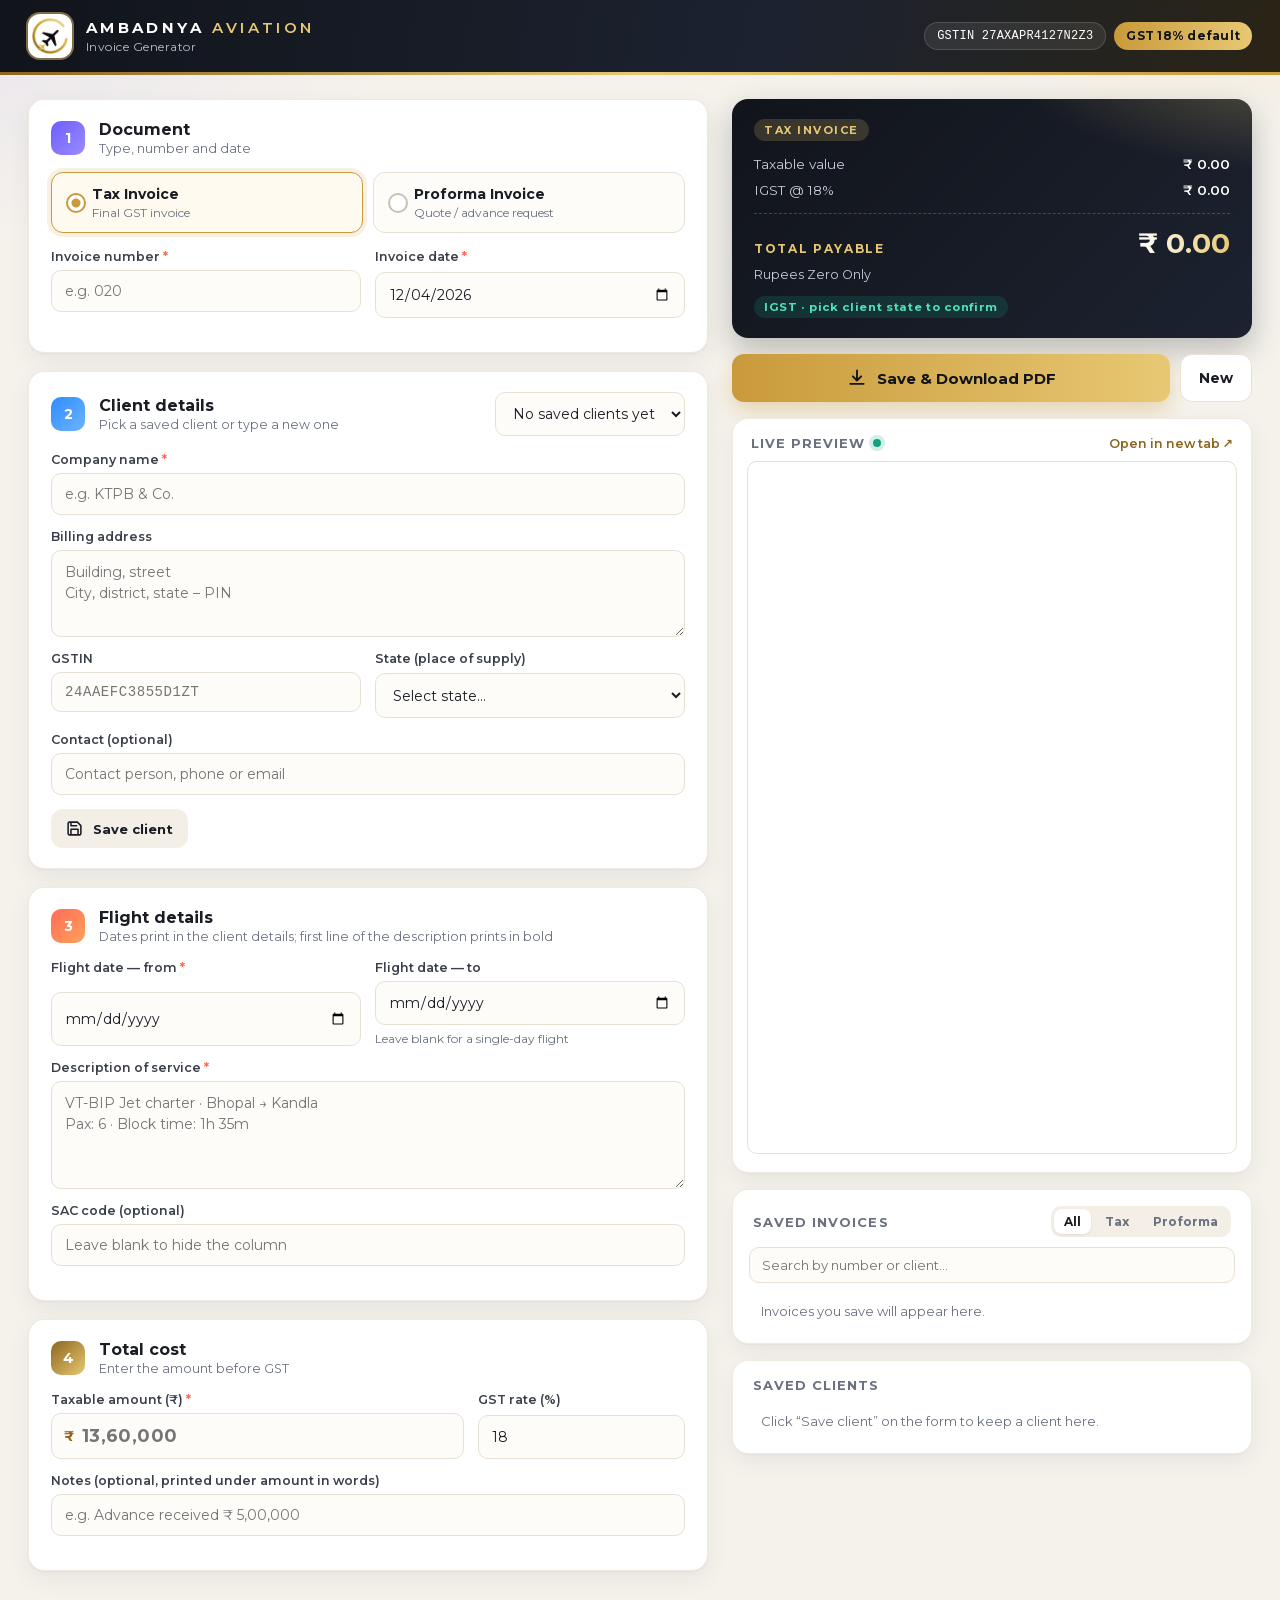
<file: index.html>
<!doctype html>
<html lang="en">
<head>
  <meta charset="utf-8" />
  <meta name="viewport" content="width=device-width, initial-scale=1" />
  <title>Ambadnya Aviation · Invoice Generator</title>
  <link rel="icon" href="assets/logo-mark.png" />
  <link rel="stylesheet" href="assets/styles.css" />
</head>
<body>
  <header class="topbar">
    <div class="brand">
      <img src="assets/logo-mark.png" alt="" class="brand-mark" />
      <div>
        <div class="brand-name">AMBADNYA <span>AVIATION</span></div>
        <div class="brand-sub">Invoice Generator</div>
      </div>
    </div>
    <div class="topbar-meta">
      <button type="button" id="bell" class="bell" hidden title="Proformas waiting for a tax invoice">
        <svg viewBox="0 0 24 24" aria-hidden="true"><path d="M6 8a6 6 0 1 1 12 0c0 7 3 9 3 9H3s3-2 3-9M10.3 21a1.94 1.94 0 0 0 3.4 0" /></svg>
        <span id="bell-count">0</span>
      </button>
      <span class="chip" id="chip-gstin"></span>
      <span class="chip chip-gold" id="chip-rate"></span>
    </div>
  </header>

  <main class="layout">
    <section class="form-col">

      <div id="reminders" class="reminders" hidden>
        <div class="reminders-head">
          <span class="reminders-icon">⏰</span>
          <div>
            <h2 id="reminders-title">Tax invoices pending</h2>
            <p>These proformas don't have a tax invoice yet.</p>
          </div>
        </div>
        <ul id="reminder-list"></ul>
      </div>

      <div id="mode-banner" class="mode-banner" hidden>
        <span id="mode-text"></span>
        <button type="button" id="mode-cancel" class="link-btn">Cancel</button>
      </div>

      <form id="invoice-form" novalidate autocomplete="off">

        <div class="card">
          <div class="card-head">
            <span class="step step-1">1</span>
            <div><h2>Document</h2><p>Type, number and date</p></div>
          </div>
          <div class="doc-type" role="radiogroup" aria-label="Document type">
            <label class="type-opt"><input type="radio" name="docType" value="tax" checked /><span><b>Tax Invoice</b><small>Final GST invoice</small></span></label>
            <label class="type-opt"><input type="radio" name="docType" value="proforma" /><span><b>Proforma Invoice</b><small>Quote / advance request</small></span></label>
          </div>
          <div class="grid-2">
            <label class="field">
              <span id="no-label">Invoice number <b>*</b></span>
              <input id="invoiceNo" name="invoiceNo" placeholder="e.g. 020" required />
              <small id="invoiceNo-hint" class="hint"></small>
            </label>
            <label class="field">
              <span id="date-label">Invoice date <b>*</b></span>
              <input id="date" name="date" type="date" required />
            </label>
          </div>
        </div>

        <div class="card">
          <div class="card-head">
            <span class="step step-2">2</span>
            <div><h2>Client details</h2><p>Pick a saved client or type a new one</p></div>
            <div class="card-tools">
              <select id="savedClients" aria-label="Load a saved client">
                <option value="">Saved clients…</option>
              </select>
            </div>
          </div>
          <label class="field">
            <span>Company name <b>*</b></span>
            <input id="clientName" name="clientName" placeholder="e.g. KTPB & Co." list="client-names" required />
            <datalist id="client-names"></datalist>
          </label>
          <label class="field">
            <span>Billing address</span>
            <textarea id="clientAddress" name="clientAddress" rows="3" placeholder="Building, street&#10;City, district, state – PIN"></textarea>
          </label>
          <div class="grid-2">
            <label class="field">
              <span>GSTIN</span>
              <input id="clientGstin" name="clientGstin" maxlength="15" placeholder="24AAEFC3855D1ZT" class="mono upper" />
              <small id="gstin-hint" class="hint"></small>
            </label>
            <label class="field">
              <span>State (place of supply)</span>
              <select id="clientState" name="clientState"></select>
            </label>
          </div>
          <label class="field">
            <span>Contact (optional)</span>
            <input id="clientContact" name="clientContact" placeholder="Contact person, phone or email" />
          </label>
          <div class="client-actions">
            <button type="button" id="btn-save-client" class="btn btn-soft">
              <svg viewBox="0 0 24 24" aria-hidden="true"><path d="M19 21H5a2 2 0 0 1-2-2V5a2 2 0 0 1 2-2h11l5 5v11a2 2 0 0 1-2 2zM17 21v-8H7v8M7 3v5h8" /></svg>
              Save client
            </button>
            <span id="client-msg" class="hint"></span>
          </div>
        </div>

        <div class="card">
          <div class="card-head">
            <span class="step step-3">3</span>
            <div><h2>Flight details</h2><p>Dates print in the client details; first line of the description prints in bold</p></div>
          </div>
          <div class="grid-2">
            <label class="field">
              <span>Flight date — from <b>*</b></span>
              <input id="flightFrom" name="flightFrom" type="date" />
            </label>
            <label class="field">
              <span>Flight date — to</span>
              <input id="flightTo" name="flightTo" type="date" />
              <small id="flight-hint" class="hint">Leave blank for a single-day flight</small>
            </label>
          </div>
          <label class="field">
            <span>Description of service <b>*</b></span>
            <textarea id="flight" name="flight" rows="4" placeholder="VT-BIP Jet charter · Bhopal → Kandla&#10;Pax: 6 · Block time: 1h 35m"></textarea>
          </label>
          <label class="field">
            <span>SAC code (optional)</span>
            <input id="sac" name="sac" placeholder="Leave blank to hide the column" />
          </label>
        </div>

        <div class="card">
          <div class="card-head">
            <span class="step step-4">4</span>
            <div><h2>Total cost</h2><p>Enter the amount before GST</p></div>
          </div>
          <div class="grid-2 grid-amount">
            <label class="field">
              <span>Taxable amount (₹) <b>*</b></span>
              <div class="money"><i>₹</i><input id="amount" name="amount" inputmode="decimal" placeholder="13,60,000" /></div>
            </label>
            <label class="field">
              <span>GST rate (%)</span>
              <input id="gstRate" name="gstRate" type="number" min="0" max="28" step="0.5" />
            </label>
          </div>
          <label class="field">
            <span>Notes (optional, printed under amount in words)</span>
            <input id="notes" name="notes" placeholder="e.g. Advance received ₹ 5,00,000" />
          </label>
        </div>
      </form>
    </section>

    <aside class="side-col">
      <div class="summary">
        <div class="summary-kind" id="s-kind">Tax Invoice</div>
        <div class="summary-row"><span>Taxable value</span><b id="s-taxable">₹ 0.00</b></div>
        <div id="s-taxlines"></div>
        <div class="summary-total"><span>Total payable</span><b id="s-total">₹ 0.00</b></div>
        <div class="summary-words" id="s-words">Rupees Zero Only</div>
        <div class="summary-tag" id="s-type">IGST · inter-state</div>
      </div>

      <div class="actions">
        <button type="button" id="btn-download" class="btn btn-primary">
          <svg viewBox="0 0 24 24" aria-hidden="true"><path d="M12 3v12m0 0-5-5m5 5 5-5M4 19h16" /></svg>
          <span id="btn-download-label">Save &amp; Download PDF</span>
        </button>
        <button type="button" id="btn-new" class="btn btn-ghost">New</button>
      </div>
      <div id="form-error" class="form-error" role="alert"></div>
      <div id="toast" class="toast" role="status"></div>

      <div class="preview card">
        <div class="preview-head">
          <h3>Live preview</h3>
          <span class="dot"></span>
          <a id="open-preview" class="preview-open" href="#" target="_blank" rel="noopener">Open in new tab ↗</a>
        </div>
        <iframe id="preview" title="Invoice PDF preview"></iframe>
      </div>

      <div class="card history">
        <div class="preview-head">
          <h3>Saved invoices</h3>
          <div class="filters" role="tablist">
            <button type="button" class="filter on" data-f="all">All</button>
            <button type="button" class="filter" data-f="tax">Tax</button>
            <button type="button" class="filter" data-f="proforma">Proforma</button>
          </div>
        </div>
        <input id="history-search" class="search" placeholder="Search by number or client…" />
        <ul id="history"></ul>
      </div>

      <div class="card history">
        <div class="preview-head"><h3>Saved clients</h3></div>
        <ul id="client-list"></ul>
      </div>
    </aside>
  </main>

  <script src="vendor/jspdf.umd.min.js"></script>
  <script src="assets/embedded.js"></script>
  <script src="assets/config.js"></script>
  <script src="assets/invoice.js"></script>
  <script src="assets/app.js"></script>
</body>
</html>
</file>
<file: assets/styles.css>
:root {
  --ink: #11141a;
  --ink-2: #1c2230;
  --gold: #c99a3b;
  --gold-2: #e8c873;
  --gold-deep: #8c651e;
  --bg: #f5f2ec;
  --card: #ffffff;
  --text: #1a1d24;
  --muted: #6a7080;
  --line: #e7e1d4;
  --focus: #c99a3b;
  --teal: #10a37f;
  --violet: #6d5dfc;
  --coral: #ff6b57;
  --sky: #2f8cff;
  --danger: #d93a3a;
  --radius: 16px;
  --shadow: 0 1px 2px rgba(17, 20, 26, .04), 0 8px 24px rgba(17, 20, 26, .06);
  font-family: "Montserrat", "Segoe UI", system-ui, -apple-system, sans-serif;
}


* { box-sizing: border-box; }
html, body { margin: 0; }
body {
  background:
    radial-gradient(1200px 500px at 100% -10%, rgba(232, 200, 115, .28), transparent 60%),
    radial-gradient(900px 400px at -10% 0%, rgba(109, 93, 252, .10), transparent 60%),
    var(--bg);
  color: var(--text);
  min-height: 100vh;
  font-size: 14px;
}

/* ---------- Top bar ---------- */
.topbar {
  position: sticky; top: 0; z-index: 10;
  display: flex; align-items: center; justify-content: space-between; gap: 16px;
  padding: 14px 28px;
  background: linear-gradient(100deg, var(--ink) 0%, var(--ink-2) 60%, #2a2416 100%);
  color: #fff;
  border-bottom: 3px solid transparent;
  border-image: linear-gradient(90deg, var(--gold-deep), var(--gold-2), var(--gold)) 1;
}
.brand { display: flex; align-items: center; gap: 14px; }
.brand-mark {
  width: 44px; height: 44px; border-radius: 12px; background: #fff; padding: 4px; object-fit: contain;
  box-shadow: 0 0 0 2px rgba(232, 200, 115, .5);
}
.brand-name { font-weight: 800; letter-spacing: .22em; font-size: 15px; }
.brand-name span { color: var(--gold-2); font-weight: 600; }
.brand-sub { font-size: 12px; color: #b9bfcc; letter-spacing: .04em; margin-top: 2px; }
.topbar-meta { display: flex; gap: 8px; flex-wrap: wrap; justify-content: flex-end; }
.chip {
  font-size: 12px; padding: 6px 12px; border-radius: 999px;
  background: rgba(255, 255, 255, .08); border: 1px solid rgba(255, 255, 255, .14);
  font-family: ui-monospace, SFMono-Regular, Menlo, monospace; letter-spacing: .02em;
}
.chip-gold { background: linear-gradient(90deg, var(--gold), var(--gold-2)); color: var(--ink); border: 0; font-weight: 700; font-family: inherit; }

/* ---------- Layout ---------- */
.layout {
  display: grid; grid-template-columns: minmax(0, 1fr) minmax(360px, 520px);
  gap: 24px; max-width: 1360px; margin: 0 auto; padding: 24px 28px 48px;
}
.form-col form { display: grid; gap: 18px; }
.side-col { display: grid; gap: 16px; align-content: start; position: sticky; top: 92px; }

/* ---------- Cards ---------- */
.card {
  background: var(--card); border-radius: var(--radius); box-shadow: var(--shadow);
  padding: 20px 22px; border: 1px solid rgba(231, 225, 212, .7);
}
.card-head { display: flex; align-items: center; gap: 14px; margin-bottom: 16px; }
.card-head h2 { margin: 0; font-size: 16px; font-weight: 700; }
.card-head p { margin: 2px 0 0; color: var(--muted); font-size: 12.5px; }
.card-tools { margin-left: auto; }
.card-tools select { min-width: 170px; }
.step {
  width: 34px; height: 34px; border-radius: 10px; display: grid; place-items: center; flex: none;
  font-weight: 800; color: #fff; font-size: 14px;
}
.step-1 { background: linear-gradient(135deg, var(--violet), #9b8cff); }
.step-2 { background: linear-gradient(135deg, var(--sky), #6cb4ff); }
.step-3 { background: linear-gradient(135deg, var(--coral), #ffa25a); }
.step-4 { background: linear-gradient(135deg, var(--gold-deep), var(--gold-2)); }

/* ---------- Fields ---------- */
.grid-2 { display: grid; grid-template-columns: 1fr 1fr; gap: 14px; }
.grid-amount { grid-template-columns: 2fr 1fr; }
.field { display: grid; gap: 6px; margin-bottom: 14px; }
.grid-2 .field { margin-bottom: 14px; }
.field > span { font-size: 12.5px; font-weight: 600; color: #3a3f4b; }
.field b { color: var(--coral); font-weight: 700; }
input, textarea, select {
  font: inherit; color: var(--text); width: 100%;
  padding: 11px 13px; border-radius: 10px; border: 1.5px solid var(--line); background: #fdfcf9;
  transition: border-color .15s, box-shadow .15s, background .15s;
}
textarea { resize: vertical; line-height: 1.5; }
input:focus, textarea:focus, select:focus {
  outline: none; border-color: var(--focus); background: #fff;
  box-shadow: 0 0 0 4px rgba(201, 154, 59, .16);
}
input.invalid, textarea.invalid { border-color: var(--danger); box-shadow: 0 0 0 4px rgba(217, 58, 58, .12); }
.mono { font-family: ui-monospace, SFMono-Regular, Menlo, monospace; letter-spacing: .04em; }
.upper { text-transform: uppercase; }
.hint { font-size: 12px; color: var(--muted); min-height: 0; }
.hint.ok { color: var(--teal); }
.hint.bad { color: var(--danger); }
.money { position: relative; }
.money i {
  position: absolute; left: 13px; top: 50%; transform: translateY(-50%);
  font-style: normal; font-weight: 700; color: var(--gold-deep);
}
.money input { padding-left: 30px; font-size: 18px; font-weight: 700; letter-spacing: .02em; }

/* ---------- Summary ---------- */
.summary {
  border-radius: var(--radius); padding: 20px 22px; color: #fff;
  background:
    radial-gradient(500px 200px at 110% -20%, rgba(232, 200, 115, .35), transparent 60%),
    linear-gradient(135deg, var(--ink) 0%, var(--ink-2) 100%);
  box-shadow: 0 12px 30px rgba(17, 20, 26, .25);
}
.summary-row { display: flex; justify-content: space-between; padding: 5px 0; color: #c8cdd8; font-size: 13.5px; }
.summary-row b { color: #fff; font-weight: 600; font-variant-numeric: tabular-nums; }
.summary-total {
  display: flex; justify-content: space-between; align-items: baseline;
  margin-top: 10px; padding-top: 12px; border-top: 1px dashed rgba(255, 255, 255, .2);
}
.summary-total span { font-size: 12px; letter-spacing: .14em; text-transform: uppercase; color: var(--gold-2); font-weight: 700; }
.summary-total b {
  font-size: 28px; font-weight: 800; font-variant-numeric: tabular-nums;
  background: linear-gradient(90deg, #fff, var(--gold-2)); -webkit-background-clip: text; background-clip: text; color: transparent;
}
.summary-words { font-size: 12.5px; color: #c8cdd8; margin-top: 6px; line-height: 1.45; }
.summary-tag {
  display: inline-block; margin-top: 12px; font-size: 11.5px; font-weight: 700; letter-spacing: .06em;
  padding: 4px 10px; border-radius: 999px; background: rgba(16, 163, 127, .18); color: #4fe0b8;
}

/* ---------- Buttons ---------- */
.actions { display: grid; grid-template-columns: 1fr auto; gap: 10px; }
.btn {
  font: inherit; font-weight: 700; border: 0; border-radius: 12px; padding: 14px 18px; cursor: pointer;
  display: inline-flex; align-items: center; justify-content: center; gap: 10px;
  transition: transform .12s, box-shadow .12s, filter .12s;
}
.btn svg { width: 20px; height: 20px; fill: none; stroke: currentColor; stroke-width: 2.2; stroke-linecap: round; stroke-linejoin: round; }
.btn-primary {
  color: var(--ink); font-size: 15px;
  background: linear-gradient(90deg, var(--gold), var(--gold-2));
  box-shadow: 0 8px 20px rgba(201, 154, 59, .35);
}
.btn-primary:hover { transform: translateY(-1px); filter: brightness(1.04); }
.btn-primary:active { transform: translateY(0); }
.btn-ghost { background: #fff; color: var(--text); border: 1.5px solid var(--line); }
.btn-ghost:hover { border-color: var(--gold); }
.btn:focus-visible { outline: 3px solid rgba(201, 154, 59, .5); outline-offset: 2px; }
.form-error { color: var(--danger); font-size: 13px; font-weight: 600; min-height: 0; }
.form-error:empty { display: none; }

/* ---------- Preview ---------- */
.preview { padding: 14px; }
.preview-head { display: flex; align-items: center; gap: 8px; margin: 2px 4px 10px; }
.preview-head h3 { margin: 0; font-size: 13px; letter-spacing: .08em; text-transform: uppercase; color: var(--muted); }
.preview-open { margin-left: auto; font-size: 12.5px; font-weight: 600; color: var(--gold-deep); text-decoration: none; }
.preview-open:hover { text-decoration: underline; }
.dot { width: 8px; height: 8px; border-radius: 50%; background: var(--teal); box-shadow: 0 0 0 4px rgba(16, 163, 127, .18); }
#preview { width: 100%; aspect-ratio: 210 / 297; border: 1px solid var(--line); border-radius: 10px; background: #fff; }

/* ---------- Lists (saved invoices, clients, reminders) ---------- */
.history { padding: 14px 16px; }
.history .preview-head { flex-wrap: wrap; }
#history, #client-list, #reminder-list { list-style: none; margin: 0; padding: 0; display: grid; gap: 8px; }
#history { max-height: 520px; overflow-y: auto; }
#client-list { max-height: 360px; overflow-y: auto; }
#history li, #client-list li, #reminder-list li {
  display: flex; justify-content: space-between; align-items: center; gap: 10px;
  padding: 10px 12px; border-radius: 12px; background: #faf8f3; border: 1px solid transparent;
}
#history li:hover, #client-list li:hover { border-color: var(--gold-2); background: #fff; }
#history li.active { border-color: var(--gold); background: #fffaf0; box-shadow: inset 3px 0 0 var(--gold); }
.li-main { min-width: 0; flex: 1; }
.h-no { font-weight: 700; display: flex; align-items: center; gap: 6px; flex-wrap: wrap; }
.h-client { color: var(--muted); font-size: 12.5px; overflow: hidden; text-overflow: ellipsis; white-space: nowrap; }
.h-amt { font-weight: 700; font-size: 13px; font-variant-numeric: tabular-nums; margin-top: 2px; }
li.empty { color: var(--muted); background: none !important; font-size: 13px; border: 0 !important; }
.row-actions { display: flex; gap: 6px; flex: none; flex-wrap: wrap; justify-content: flex-end; }
.mini {
  font: inherit; font-size: 12px; font-weight: 700; padding: 6px 10px; border-radius: 8px; cursor: pointer;
  background: #fff; border: 1.5px solid var(--line); color: var(--text);
}
.mini:hover { border-color: var(--gold); }
.mini.primary { background: linear-gradient(90deg, var(--gold), var(--gold-2)); border-color: transparent; color: var(--ink); }
.mini.danger { color: var(--danger); }
.mini.danger:hover { border-color: var(--danger); background: #fff5f5; }
.badge { font-size: 10.5px; font-weight: 700; letter-spacing: .03em; padding: 2px 8px; border-radius: 999px; }
.b-tax { background: rgba(47, 140, 255, .12); color: #1d6fd6; }
.b-pro { background: rgba(109, 93, 252, .12); color: #5546e0; }
.b-wait { background: rgba(255, 107, 87, .14); color: #d9452f; }
.b-done { background: rgba(16, 163, 127, .14); color: #0c8466; }
.filters { margin-left: auto; display: flex; gap: 4px; background: #f3efe6; padding: 3px; border-radius: 10px; }
.filter { font: inherit; font-size: 12px; font-weight: 700; border: 0; background: none; padding: 5px 10px; border-radius: 8px; cursor: pointer; color: var(--muted); }
.filter.on { background: #fff; color: var(--text); box-shadow: 0 1px 3px rgba(0,0,0,.08); }
.search { margin-bottom: 10px; padding: 9px 12px; font-size: 13px; }

/* ---------- Document type ---------- */
.doc-type { display: grid; grid-template-columns: 1fr 1fr; gap: 10px; margin-bottom: 16px; }
.type-opt { position: relative; cursor: pointer; }
.type-opt input { position: absolute; opacity: 0; pointer-events: none; }
.type-opt span {
  display: grid; gap: 2px; padding: 12px 14px 12px 40px; border-radius: 12px; border: 1.5px solid var(--line);
  background: #fdfcf9; transition: all .15s; position: relative;
}
.type-opt span::before {
  content: ""; position: absolute; left: 14px; top: 50%; transform: translateY(-50%);
  width: 16px; height: 16px; border-radius: 50%; border: 2px solid #c9c2b2; background: #fff;
}
.type-opt b { font-size: 14px; }
.type-opt small { font-size: 12px; color: var(--muted); }
.type-opt input:checked + span { border-color: var(--gold); background: #fffaf0; box-shadow: 0 0 0 4px rgba(201,154,59,.14); }
.type-opt input:checked + span::before { border-color: var(--gold); background: radial-gradient(circle, var(--gold) 0 4px, #fff 5px); }
.type-opt input[value="proforma"]:checked + span { border-color: var(--violet); background: #f6f4ff; box-shadow: 0 0 0 4px rgba(109,93,252,.14); }
.type-opt input[value="proforma"]:checked + span::before { border-color: var(--violet); background: radial-gradient(circle, var(--violet) 0 4px, #fff 5px); }
.type-opt input:focus-visible + span { outline: 3px solid rgba(201,154,59,.5); outline-offset: 2px; }

.summary-kind {
  display: inline-block; font-size: 11px; font-weight: 800; letter-spacing: .14em; text-transform: uppercase;
  padding: 4px 10px; border-radius: 999px; margin-bottom: 10px; background: rgba(232,200,115,.18); color: var(--gold-2);
}
.summary-kind.is-proforma { background: rgba(155,140,255,.2); color: #c3b9ff; }

/* ---------- Client save ---------- */
.client-actions { display: flex; align-items: center; gap: 12px; }
.btn-soft { background: #f3efe6; color: var(--text); padding: 10px 14px; font-size: 13px; border: 1.5px solid transparent; }
.btn-soft:hover { border-color: var(--gold); background: #fff; }
.btn-soft svg { width: 17px; height: 17px; }

/* ---------- Reminders ---------- */
.reminders {
  margin-bottom: 18px; border-radius: var(--radius); padding: 18px 20px;
  background: linear-gradient(135deg, #fff4ef 0%, #fff9ec 100%); border: 1.5px solid #ffd2c4;
  box-shadow: 0 8px 24px rgba(255, 107, 87, .10);
}
.reminders-head { display: flex; gap: 12px; align-items: center; margin-bottom: 12px; }
.reminders-icon { font-size: 22px; width: 42px; height: 42px; display: grid; place-items: center; border-radius: 12px; background: #fff; box-shadow: 0 2px 6px rgba(255,107,87,.18); }
.reminders h2 { margin: 0; font-size: 16px; }
.reminders p { margin: 2px 0 0; color: var(--muted); font-size: 12.5px; }
#reminder-list li { background: #fff; }
#reminder-list li.late { box-shadow: inset 3px 0 0 var(--coral); }
#reminder-list li.soon { box-shadow: inset 3px 0 0 var(--gold); }
.pill { display: inline-block; margin-top: 4px; font-size: 11px; font-weight: 700; padding: 2px 8px; border-radius: 999px; }
.pill.late { background: rgba(255,107,87,.14); color: #d9452f; }
.pill.soon { background: rgba(201,154,59,.16); color: var(--gold-deep); }

.bell {
  position: relative; display: inline-flex; align-items: center; gap: 6px; cursor: pointer;
  font: inherit; font-weight: 800; font-size: 13px; color: var(--ink);
  background: #fff; border: 0; border-radius: 999px; padding: 6px 12px 6px 10px;
}
.bell svg { width: 17px; height: 17px; fill: none; stroke: currentColor; stroke-width: 2.2; stroke-linecap: round; stroke-linejoin: round; }
.bell.hot { background: var(--coral); color: #fff; animation: pulse 2s infinite; }
@keyframes pulse { 0%,100% { box-shadow: 0 0 0 0 rgba(255,107,87,.6); } 50% { box-shadow: 0 0 0 6px rgba(255,107,87,0); } }
@media (prefers-reduced-motion: reduce) { .bell.hot { animation: none; } }

/* ---------- Mode banner + toast ---------- */
.mode-banner {
  display: flex; align-items: center; justify-content: space-between; gap: 12px;
  margin-bottom: 18px; padding: 12px 16px; border-radius: 12px; font-size: 13.5px;
}
.mode-banner.edit { background: #fff7e6; border: 1.5px solid var(--gold-2); }
.mode-banner.convert { background: #eefaf5; border: 1.5px solid #8fdcc3; }
.link-btn { font: inherit; font-weight: 700; font-size: 13px; background: none; border: 0; color: var(--gold-deep); cursor: pointer; text-decoration: underline; }
.toast {
  position: fixed; left: 50%; bottom: 24px; transform: translate(-50%, 20px); opacity: 0; pointer-events: none;
  background: var(--ink); color: #fff; padding: 12px 18px; border-radius: 12px; font-size: 13.5px; font-weight: 600;
  box-shadow: 0 10px 30px rgba(0,0,0,.25); transition: all .25s; z-index: 50; max-width: calc(100% - 32px);
}
.toast.show { opacity: 1; transform: translate(-50%, 0); }
[hidden] { display: none !important; }

/* ---------- Responsive ---------- */
@media (max-width: 1080px) {
  .layout { grid-template-columns: 1fr; }
  .side-col { position: static; }
}
@media (max-width: 640px) {
  .topbar { padding: 12px 16px; }
  .topbar-meta .chip { display: none; }
  .layout { padding: 16px; }
  .grid-2, .grid-amount { grid-template-columns: 1fr; gap: 0; }
  .card { padding: 16px; }
  .card-head { flex-wrap: wrap; }
  .card-tools { margin-left: 0; width: 100%; }
  .doc-type { grid-template-columns: 1fr; }
  #history li, #client-list li, #reminder-list li { flex-direction: column; align-items: stretch; }
  .row-actions { justify-content: flex-start; }
}
</file>
